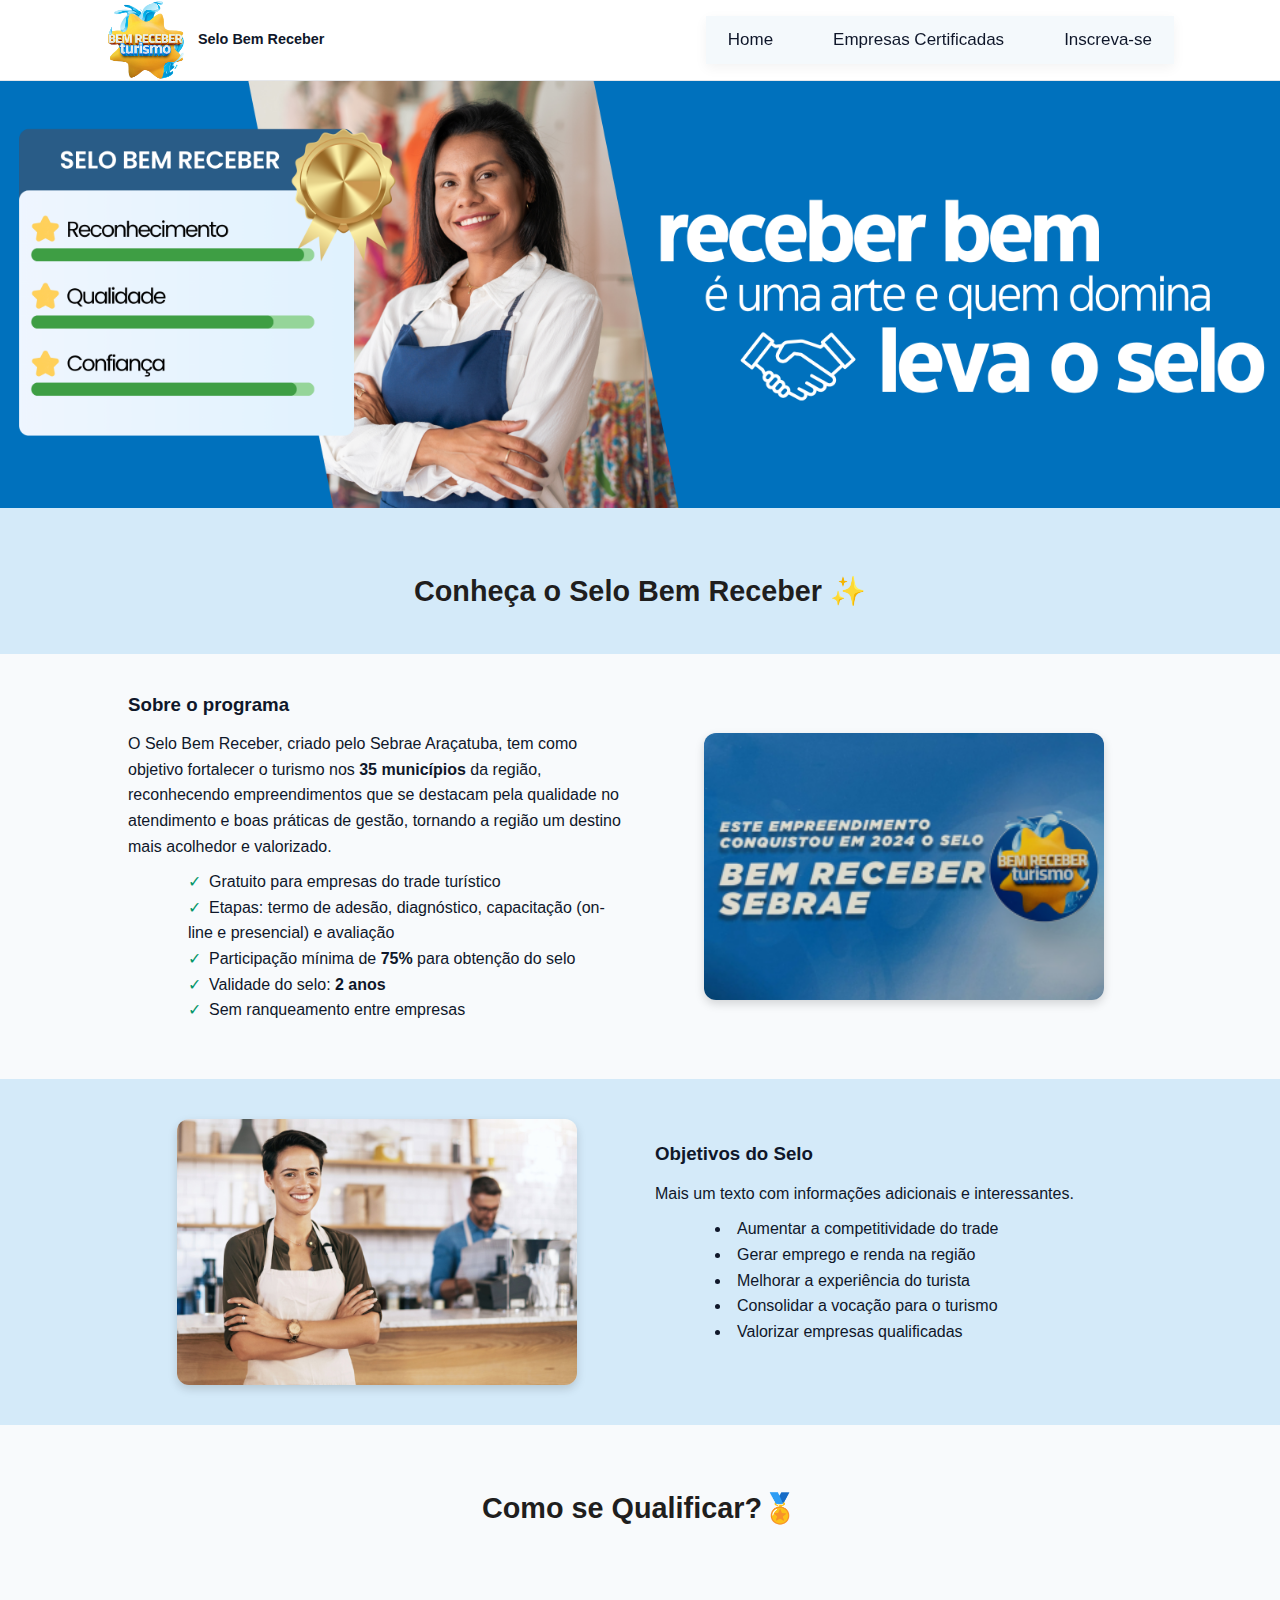
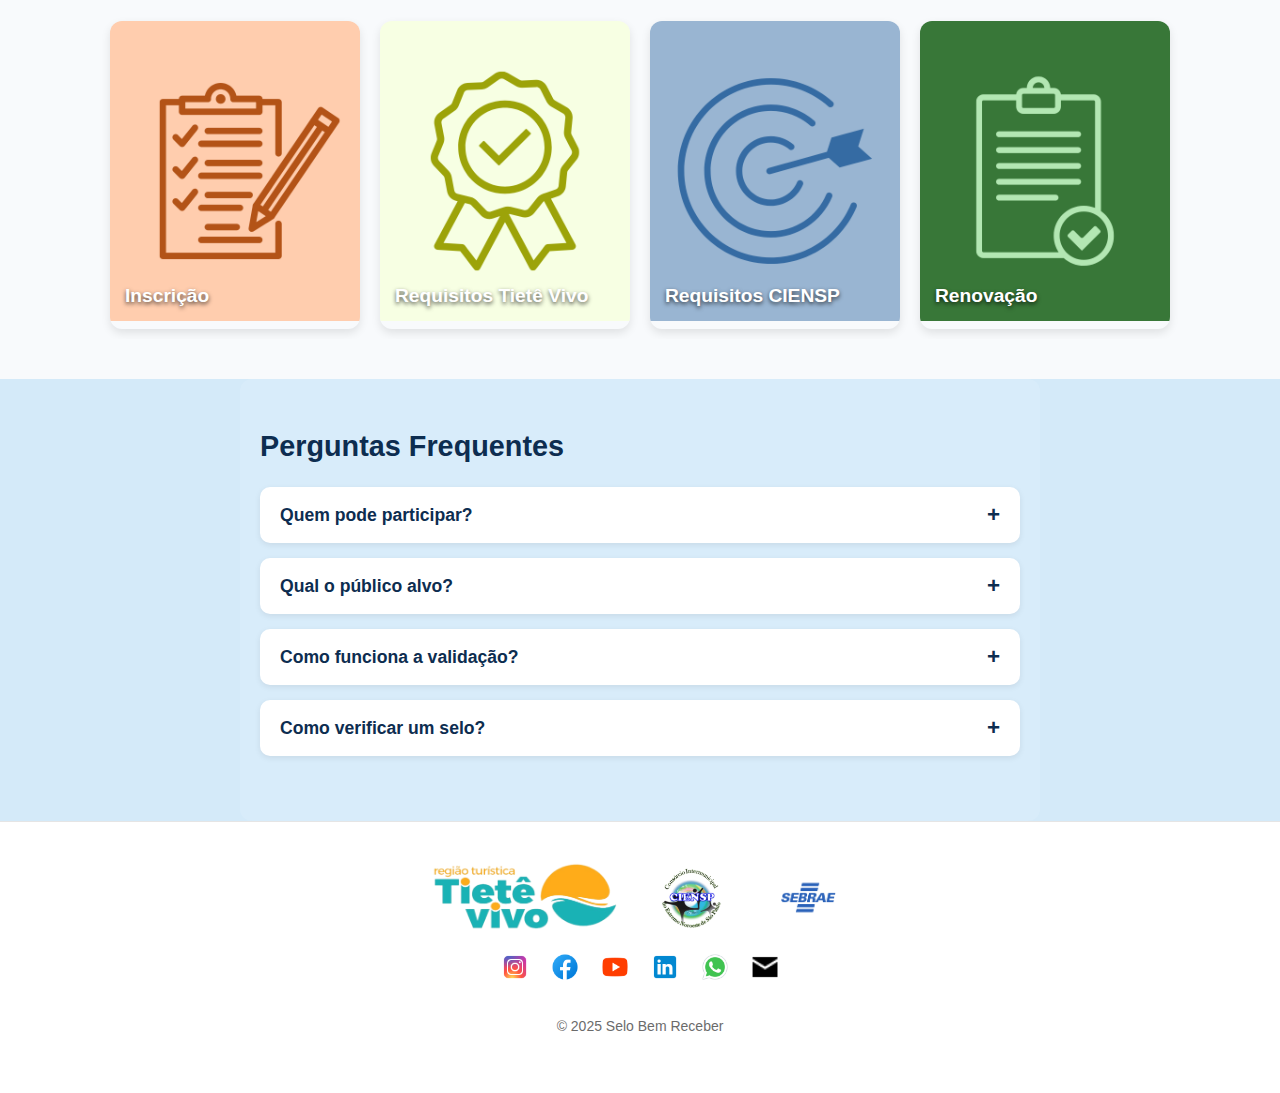
<file: index.html>
<!doctype html>
<html lang="pt-BR">
<head>
  <meta charset="utf-8" />
  <meta name="viewport" content="width=device-width, initial-scale=1" />
  <title>Selo Bem Receber — Sebrae Araçatuba</title>
  <meta name="description" content="Programa gratuito que chancela empresas do trade turístico com foco em qualidade de atendimento. Lista de empresas seladas, inscrição e FAQ." />
  <link rel="stylesheet" href="styles.css" />
  <link rel="icon" href="../logo-selo.png" type="image/svg+xml" />
</head>
<script>
  window.addEventListener("scroll", function() {
    const nav = document.querySelector("nav");
    nav.classList.toggle("scrolled", window.scrollY > 50);
  });
</script>

 


<body>

  <header class="site-header">
    <div class="container header-inner">
      <div class="brand">
        <img src="assets/logoselo.png" alt="Logo do Selo Bem Receber" class="brand-logo" />
        <div class="brand-text">
          <strong>Selo Bem Receber</strong>
        </div>
      </div>
      <nav class="main-nav" aria-label="Navegação principal">
        <button class="menu-toggle" aria-expanded="false" aria-controls="menu">☰</button>
        <ul id="menu">
          <li><a href="index.html">Home</a></li>
          <li><a href="empresas.html">Empresas Certificadas</a></li>
          <li><a href="contato.html">Inscreva-se</a></li>
        </ul>
      </nav>
    </div>
  </header>

  <main id="conteudo">
   <div class="hero">
  <img src="assets/banner_desk.png" alt="Banner desktop" class="banner-desktop">
  <img src="assets/banner_mobile.png" alt="Banner mobile" class="banner-mobile">
</div>



<!-- FRASE CENTRAL -->
 
<div class="bloco-azul">
  <div class="frase-central">
    Conheça o Selo Bem Receber ✨
  </div>
</div>

  <!-- PRIMEIRO BLOCO -->

  <div class="bloco">
    <div class="texto-bloco">
      <h3>Sobre o programa</h3>
      <p>
         O Selo Bem Receber, criado pelo Sebrae Araçatuba, tem como objetivo fortalecer o turismo nos
          <strong>35 municípios</strong> da região, reconhecendo empreendimentos que se destacam pela 
       qualidade no atendimento e boas práticas de gestão, tornando a região um destino mais acolhedor e valorizado.
      </p>
      <ul class="checklist">
          <li>Gratuito para empresas do trade turístico</li>
          <li>Etapas: termo de adesão, diagnóstico, capacitação (on-line e presencial) e avaliação</li>
          <li>Participação mínima de <strong>75%</strong> para obtenção do selo</li>
          <li>Validade do selo: <strong>2 anos</strong></li>
          <li>Sem ranqueamento entre empresas</li>
      </ul>
    </div>
    <div class="imagem-bloco">
      <img src="assets/empreendimento.png" alt="escritorio">
    </div>
  </div>

<div class="bloco-azul">
  <!-- SEGUNDO BLOCO (INVERTIDO) -->
  <div class="bloco bloco-invertido" style="flex-direction: row-reverse;">
    <div class="texto-bloco">
      <h3>Objetivos do Selo</h3>
      <p>Mais um texto com informações adicionais e interessantes.</p>
      <ul>
        <li>Aumentar a competitividade do trade</li>
        <li>Gerar emprego e renda na região</li>
        <li>Melhorar a experiência do turista</li>
        <li>Consolidar a vocação para o turismo</li>
        <li>Valorizar empresas qualificadas</li>
      </ul>
    </div>
    <div class="imagem-bloco">
      <img src="assets/objetivo.png" alt="cidade de birigui">
    </div>
  </div>
</div>
<!---------------------------------------------------------------------------------------------------------
    <section id="sobre" class="section">
      <div class="container">
        <h2>Sobre o Programa</h2>
          <div class="grid two">
            <div class="sobre-bg">
              <article class="sobre bg ">
                <p>
                  O Selo Bem Receber foi desenvolvido pelo Sebrae Araçatuba com apoio da Tietê Vivo
                  para fomentar a governança e apoiar o desenvolvimento do turismo em 
                  <strong>35 municípios</strong> da região.
                </p>
                </article>
                <ul>
                  <li>Gratuito para empresas do trade turístico</li>
                  <li>Etapas: termo de adesão, diagnóstico, capacitação (on-line e presencial) e avaliação</li>
                  <li>Participação mínima de <strong>75%</strong> para obtenção do selo</li>
                  <li>Validade do selo: <strong>2 anos</strong></li>
                  <li>Sem ranqueamento entre empresas</li>
                </ul>
                </div>
            

              <div class="card-note">
                <article class=" card note">
                  <h3>Objetivos</h3>
                  <ul>
                    <li>Aumentar a competitividade do trade</li>
                    <li>Gerar emprego e renda na região</li>
                    <li>Melhorar a experiência do turista</li>
                    <li>Consolidar a vocação para o turismo</li>
                    <li>Valorizar empresas qualificadas</li>
                  </ul>
                </article>
              </div>

            </div>
          </div>

      </div>
    </section>

    <section id="empresas" class="section">
      <div class="container">
        <header class="section-header">
          <h2>Empresas Certificadas</h2>
          <p>Busque por cidade, categoria, nome ou CNPJ. Clique em “Como chegar” para abrir no mapa.</p>
        </header>

        <div class="filters">
          <div class="filter">
            <label for="f-cidade">Cidade</label>
            <select id="f-cidade">
              <option value="">Todas</option>
            </select>
          </div>
          <div class="filter">
            <label for="f-chancela">Categoria</label>
            <select id="f-chancela">
              <option value="">Todas</option>
            </select>
          </div>
          <div class="filter">
            <label for="f-validade">Validade</label>
            <select id="f-validade">
              <option value="">Todas</option>
              <option value="validos">Válidos</option>
              <option value="expirados">Expirados</option>
            </select>
          </div>
          <div class="filter grow">
            <label for="f-busca">Busca por nome/CNPJ</label>
            <input id="f-busca" type="search" placeholder="Ex.: Pousada Sol, 12.345.678/0001-99" />
          </div>
          <button id="btn-limpar" class="btn ghost small">Limpar filtros</button>
        </div>

        <div id="empresas-grid" class="grid three" aria-live="polite"></div>

        <p id="empresas-vazio" class="muted" hidden>Nenhum resultado encontrado. Ajuste os filtros.</p>
      </div>
      <div style="text-align: center; margin-top: 2rem;">
      <a href="empresas.html" class="btn primary">Ver todas as empresas certificadas</a>
    </div>
    </section>


    <section id="verificacao" class="section alt">
      <div class="container">
        <h2>Verificação de Autenticidade</h2>
        <p>Digite o <strong>CNPJ</strong> ou o <strong>nome da empresa</strong> para verificar se o selo está ativo.</p>
        <form id="verifica-form" class="verify-form" aria-label="Verificação de selo">
          <input id="verifica-input" type="search" placeholder="CNPJ (00.000.000/0000-00) ou nome" required />
          <button class="btn primary" type="submit">Verificar</button>
        </form>
        <div id="verifica-resultado" class="verify-result" role="status" aria-live="polite"></div>
      </div>
    </section>
  ------------------------------------------------------->
  
     <div class="frase-central">
      Como se Qualificar?🏅
    </div>
   <section class="carousel">
   
  <div class="carousel-container">
    <div class="cardi">
      <img src="assets/inscricao.png" alt="Inscrição">
      <div class="overlay">
        <p>A inscrição corresponde à primeira fase do processo do Selo, que inclui o preenchimento do Termo de Adesão e a realização de um diagnóstico inicial da empresa.
</p>
      </div>
      <h3>Inscrição</h3>
    </div>

    <div class="cardi">
      <img src="assets/requisitos.png" alt="Requisitos">
      <div class="overlay">
        <p>Pela Agência, os pontos essenciais são: atendimento cordial, ambiente limpo e organizado, acessibilidade básica, e participação nas ações da região, incluindo divulgação dos materiais oficiais da IGR.</p>
      </div>
      <h3>Requisitos Tietê Vivo</h3>
    </div>

    <div class="cardi">
      <img src="assets/requisitos1.png" alt="Requisitos">
      <div class="overlay">
        <p>CIENSP, os requisitos obrigatórios envolvem estar regularizado (CNPJ, alvará, bombeiros quando necessário), manter boas práticas de higiene e segurança, e cumprir normas como exposição de preços, atendimento adequado e, quando aplicável, CADASTUR</p>
      </div>
      <h3>Requisitos CIENSP</h3>
    </div>

    <div class="cardi">
      <img src="assets/renovacao.png" alt="Renovação">
      <div class="overlay">
        <p>O Selo será recebido anualmente, podendo ser renovado mediante a atualização das capacitações e análise dos critérios.</p>
      </div>
      <h3>Renovação</h3>
    </div>
  </div>
</section>

<div class="bloco-azul">
<section class="faq-section">
  <h2>Perguntas Frequentes</h2>

  <div class="faq">
    <div class="faq-item">
      <button class="faq-question">
        Quem pode participar?
        <span class="icon">+</span>
      </button>
      <div class="faq-answer">
        <p>Podem participar empresas e empreendimentos do setor turístico da região de Araçatuba que estejam formalizados e que cumpram os requisitos, capacitações e diagnósticos definidos pelo programa.</p>
      </div>
    </div>

    <div class="faq-item">
      <button class="faq-question">
        Qual o público alvo?
        <span class="icon">+</span>
      </button>
      <div class="faq-answer">
        <p>O público-alvo são os negócios ligados ao turismo, incluindo segmentos como:
Turismo Rural, Náutico, de Lazer, Pesca, Cicloturismo, Turismo de Compras, Turismo Gastronômico, Turismo de Eventos, Turismo Esportivo, Turismo de Estudos, entre outros citados no mapa turístico da região.</p>
      </div>
    </div>

    <div class="faq-item">
      <button class="faq-question">
        Como funciona a validação?
        <span class="icon">+</span>
      </button>
      <div class="faq-answer">
        <p>A validação acontece em três etapas: inscrição e diagnóstico inicial, cumprimento dos requisitos com participação nas capacitações e, por fim, um diagnóstico final para confirmar a conformidade. Após isso, a empresa recebe o Selo, que pode ser renovado anualmente.</p>
      </div>
    </div>

    <div class="faq-item">
      <button class="faq-question">
        Como verificar um selo?
        <span class="icon">+</span>
      </button>
      <div class="faq-answer">
        <p>A verificação é feita pela identificação da placa do selo no estabelecimento e pela divulgação em canais digitais. As empresas certificadas também podem ser consultadas em listas oficiais divulgadas pelo Sebrae e parceiros.</p>
      </div>
    </div>
  </div>
</section>




<footer class="footer">
  <div class="footer-parceiros">
      <img src="assets/tietevivo_logo.png" alt="Parceiro 1">
      <img src="assets/ciensp_logo.jpg" alt="Parceiro 2">
      <img src="assets/sebrae_logo.webp" alt="Parceiro 3">
  </div>
  
  <div class="footer-social">
      <a href="#"><img src="assets/instagram.png" alt="Instagram"></a>
      <a href="#"><img src="assets/facebook.png" alt="Facebook"></a>
      <a href="#"><img src="assets/youtube.png" alt="YouTube"></a>
      <a href="#"><img src="assets/linkedin.png" alt="LinkedIn"></a>
      <a href="#"><img src="assets/whatsapp.png" alt="WhatsApp"></a>
      <a href="#"><img src="assets/Email.png" alt="Email"></a>
  </div>

    <p class="footer-copy">© 2025 Selo Bem Receber</p>
</footer>



<!-- PERGUNTAS - FAQ -->
 
  <script type="module" src="js/app.js"></script>
   <script>
  window.addEventListener("scroll", function() {
    const nav = document.querySelector("nav");
    nav.classList.toggle("scrolled", window.scrollY > 50);
  });
</script>

 <script>
  document.addEventListener("DOMContentLoaded", () => {
    const faqItems = document.querySelectorAll(".faq-item");

    faqItems.forEach(item => {
      const btn = item.querySelector(".faq-question");

      btn.addEventListener("click", () => {
        const isActive = item.classList.contains("active");

        // Fecha todos os outros
        faqItems.forEach(i => i.classList.remove("active"));

        // Abre o clicado se não estava aberto
        if (!isActive) item.classList.add("active");
      });
    });
  });
</script>

</body>
</html>
</file>
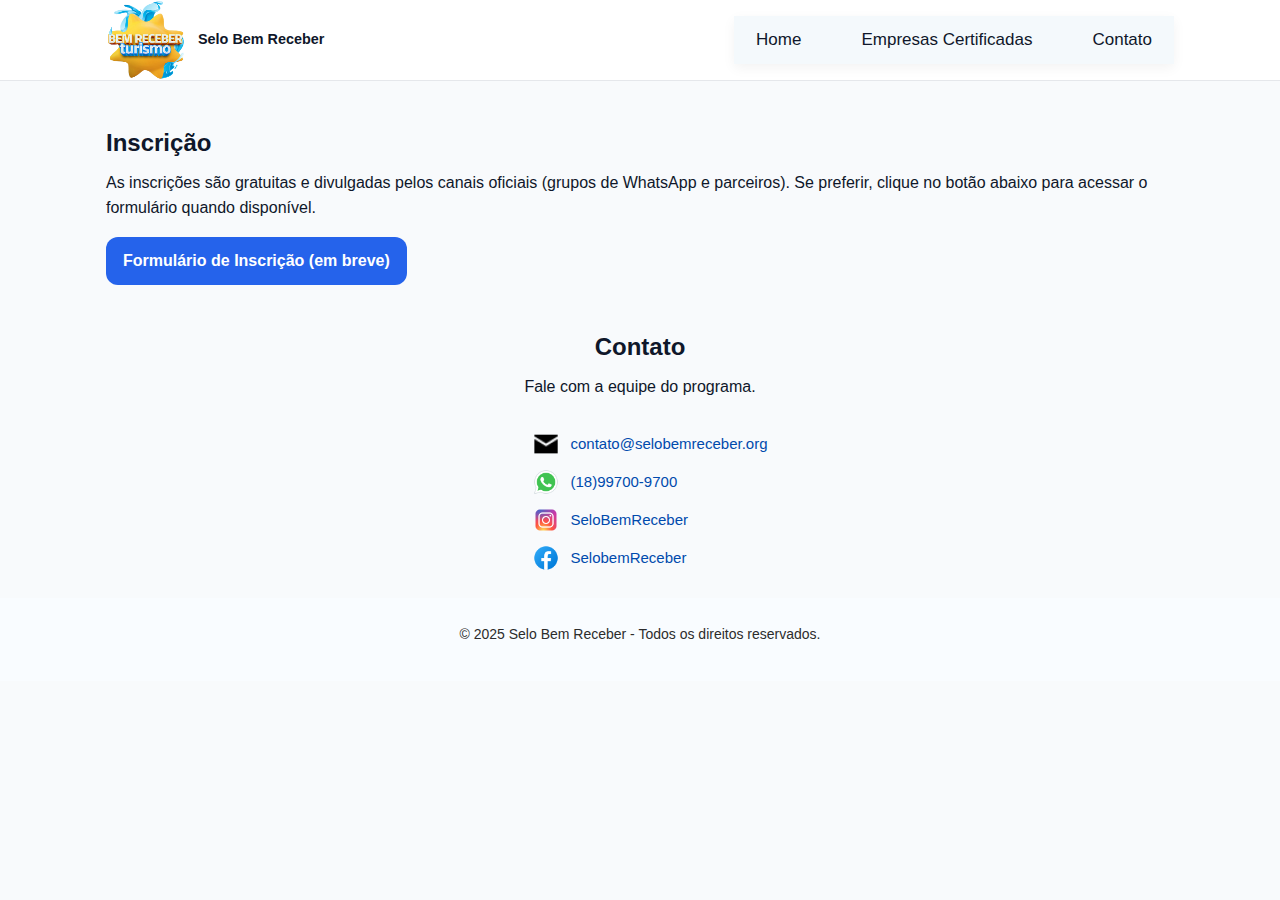
<file: contato.html>
<!doctype html>
<html lang="pt-BR">
<head>
  <meta charset="utf-8" />
  <meta name="viewport" content="width=device-width, initial-scale=1" />
  <title>Selo Bem Receber — Sebrae Araçatuba</title>
  <meta name="description" content="Programa gratuito que chancela empresas do trade turístico com foco em qualidade de atendimento. Lista de empresas seladas, inscrição e FAQ." />
  <link rel="stylesheet" href="styles.css" />
  <link rel="icon" href="../logo-selo.png" type="image/svg+xml" />
</head>
<script>
  window.addEventListener("scroll", function() {
    const nav = document.querySelector("nav");
    nav.classList.toggle("scrolled", window.scrollY > 50);
  });
</script>

<body>

  <header class="site-header">
    <div class="container header-inner">
      <div class="brand">
        <img src="assets/logoselo.png" alt="Logo do Selo Bem Receber" class="brand-logo" />
        <div class="brand-text">
          <strong>Selo Bem Receber</strong>
        </div>
      </div>
      <nav class="main-nav" aria-label="Navegação principal">
        <button class="menu-toggle" aria-expanded="false" aria-controls="menu">☰</button>
        <ul id="menu">
          <li><a href="index.html">Home</a></li>
          <li><a href="empresas">Empresas Certificadas</a></li>
          <li><a href="contato.html">Contato</a></li>
        </ul>
      </nav>
    </div>
  </header>

  <main id="conteudo">
    <section class="hero">
      <div class="container hero-inner">
        
        <div class="hero-copy">
         
          </div>
        </div>
      </div>
    </section>

    <section id="inscricao" class="section">
      <div class="container">
        <h2>Inscrição</h2>
        <p>As inscrições são gratuitas e divulgadas pelos canais oficiais (grupos de WhatsApp e parceiros).
           Se preferir, clique no botão abaixo para acessar o formulário quando disponível.</p>
        <a class="btn primary" href="#" aria-disabled="true">Formulário de Inscrição (em breve)</a>
      </div>
    </section>


 <section id="contato">
  <h2>Contato</h2>
  <p>Fale com a equipe do programa.</p>

  <ul class="social-links">

    <li>
      <a href="contato@selobemreceber.org" target="_blank">
        <img src="assets/Email.png" alt="E-mail"> contato@selobemreceber.org
      </a>
    </li>
    <li>
      <a href="https://wa.me/5511999999999" target="_blank">
        <img src="assets/whatsapp.png" alt="WhatsApp"> (18)99700-9700
      </a>
    </li>
    <li>
      <a href="https://www.instagram.com/seu_perfil" target="_blank">
        <img src="assets/instagram.png" alt="Instagram"> SeloBemReceber
      </a>
    </li>
    <li>
      <a href="https://www.facebook.com/seu_perfil" target="_blank">
        <img src="assets/facebook.png" alt="Facebook"> SelobemReceber
      </a>
    </li>
  </ul>
</section>


  <footer>
  <p>© 2025 Selo Bem Receber - Todos os direitos reservados.</p>
</footer>

  <script type="module" src="js/app.js"></script>
</body>
</html>

<script>
  window.addEventListener("scroll", function() {
    const nav = document.querySelector("nav");
    nav.classList.toggle("scrolled", window.scrollY > 50);
  });
</script>
</file>
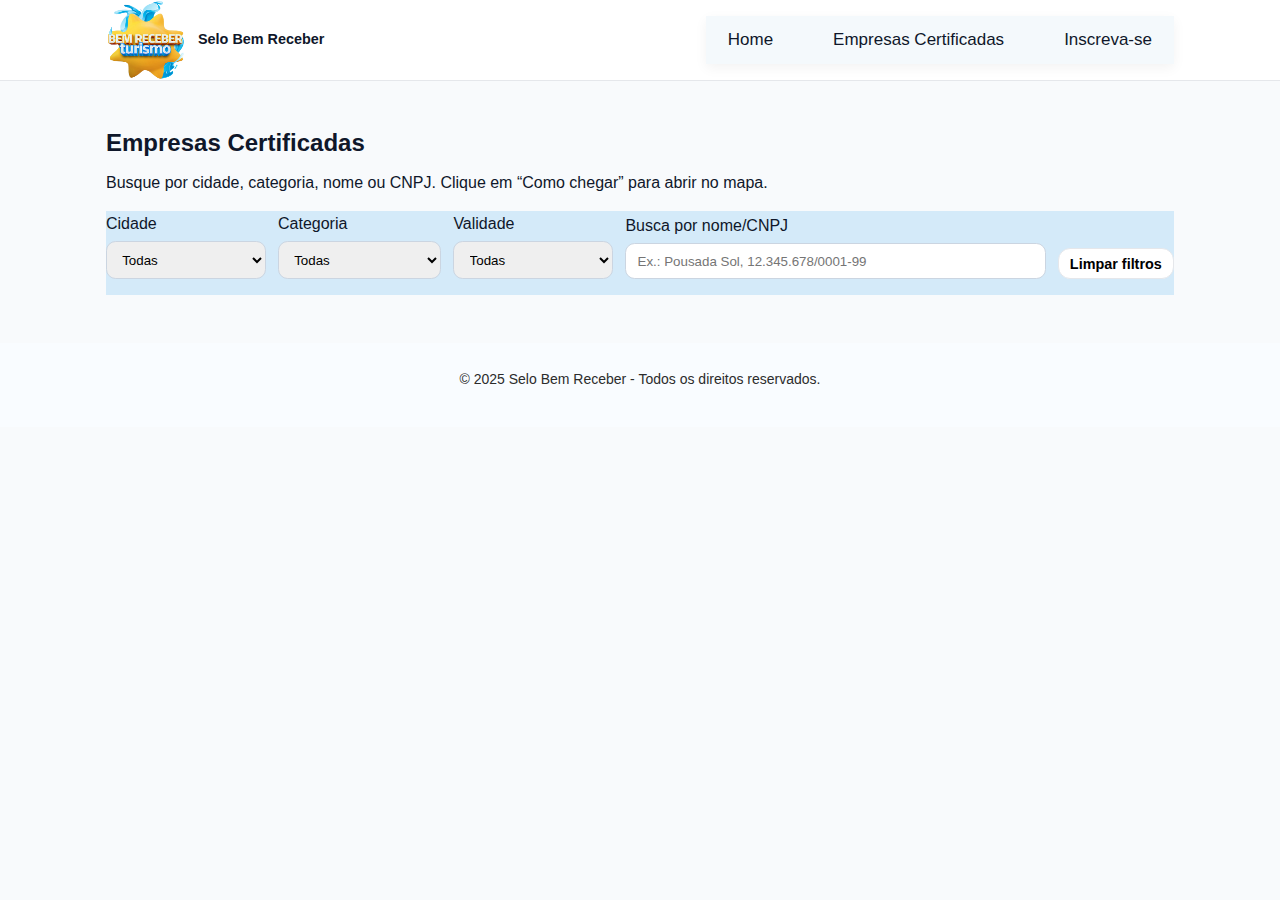
<file: empresas.html>
<!doctype html>
<html lang="pt-BR">
<head>
  <meta charset="utf-8" />
  <meta name="viewport" content="width=device-width, initial-scale=1" />
  <title>Selo Bem Receber — Sebrae Araçatuba</title>
  <meta name="description" content="Programa gratuito que chancela empresas do trade turístico com foco em qualidade de atendimento. Lista de empresas seladas, inscrição e FAQ." />
  <link rel="stylesheet" href="styles.css" />
  <link rel="icon" href="../logo-selo.png" type="image/svg+xml" />
</head>
<script>
  window.addEventListener("scroll", function() {
    const nav = document.querySelector("nav");
    nav.classList.toggle("scrolled", window.scrollY > 50);
  });
</script>

<body>

  
  <header class="site-header">
    <div class="container header-inner">
      <div class="brand">
        <img src="assets/logoselo.png" alt="Logo do Selo Bem Receber" class="brand-logo" />
        <div class="brand-text">
          <strong>Selo Bem Receber</strong>
        </div>
      </div>
      <nav class="main-nav" aria-label="Navegação principal">
        <button class="menu-toggle" aria-expanded="false" aria-controls="menu">☰</button>
        <ul id="menu">
          <li><a href="index.html">Home</a></li>
          <li><a href="empresas.html">Empresas Certificadas</a></li>
          <li><a href="contato.html">Inscreva-se</a></li>
        </ul>
      </nav>
    </div>
  </header>

  <main id="conteudo">
    <section class="hero">
      <div class="container hero-inner">
        
        <div class="hero-copy">
         
          </div>
        </div>
      </div>
    </section>

    
    <section id="empresas" class="section">
      <div class="container">
        <header class="section-header">
          <h2>Empresas Certificadas</h2>
          <p>Busque por cidade, categoria, nome ou CNPJ. Clique em “Como chegar” para abrir no mapa.</p>
        </header>
<div class="bloco-azul">
        <div class="filters">
          <div class="filter">
            <label for="f-cidade">Cidade</label>
            <select id="f-cidade">
              <option value="">Todas</option>
            </select>
          </div>
          <div class="filter">
            <label for="f-chancela">Categoria</label>
            <select id="f-chancela">
              <option value="">Todas</option>
            </select>
          </div>
          <div class="filter">
            <label for="f-validade">Validade</label>
            <select id="f-validade">
              <option value="">Todas</option>
              <option value="validos">Válidos</option>
              <option value="expirados">Expirados</option>
            </select>
          </div>
          <div class="filter grow">
            <label for="f-busca">Busca por nome/CNPJ</label>
            <input id="f-busca" type="search" placeholder="Ex.: Pousada Sol, 12.345.678/0001-99" />
          </div>
          <button id="btn-limpar" class="btn ghost small">Limpar filtros</button>
        </div>

        <div id="empresas-grid" class="grid three" aria-live="polite"></div>

        <p id="empresas-vazio" class="muted" hidden>Nenhum resultado encontrado. Ajuste os filtros.</p>
      </div>
    </section>
    </div>

  <footer>
  <p>© 2025 Selo Bem Receber - Todos os direitos reservados.</p>
</footer>

  <script type="module" src="js/app.js"></script>
</body>
</html>

<script>
  window.addEventListener("scroll", function() {
    const nav = document.querySelector("nav");
    nav.classList.toggle("scrolled", window.scrollY > 50);
  });
</script>
</file>
<file: styles.css>
* { box-sizing: border-box; }
html, body { margin: 0; padding: 0; }
:root{
  --bg: #0f172a;
  --bg-alt: #111827;
  --text: #0f172a;
  --muted: #6b7280;
  --primary: #2563eb;
  --primary-600:#1d4ed8;
  --ring: rgba(37,99,235,.3);
  --success:#059669;
  --warn:#b45309;
  --danger:#b91c1c;
}

body {
  font-size: 16px;
  line-height: 1.6;
  font-family: Arial, sans-serif !important;
  color: var(--text);
  background: #f8fafc;
}
.nowrap{ white-space: nowrap; }
.container{ max-width: 1100px; margin: 0 auto; padding: 0 1rem; }
.section{ padding: 3rem 0; }
.section.alt{ background: #f1f5f9; }
.section-header{ margin-bottom: 1rem; }
h1,h2,h3{ line-height: 1.2; margin: 0 0 .75rem; }
p{ margin: .5rem 0 1rem; }
ul{ margin: .25rem 0 1rem 1.25rem; }
.muted{ color: var(--muted); }


/* ====== Header ====== */
.site-header{
  position: sticky; top:0; z-index: 20;
  background: #fff; border-bottom: 1px solid #e5e7eb;
}
.header-inner{
  display:flex; align-items:center; justify-content:space-between; gap:.75rem;
  min-height: 64px;
}
.brand{ display:flex; gap:.75rem; align-items:center; }
.brand-logo{ width: 80px; height: 80px; }
.brand-text{ display:flex; flex-direction:column; font-size:.9rem; }
.main-nav ul{ list-style:none; display:flex; gap:1rem; margin:0; padding:0; }
.main-nav a{ text-decoration:none; color: var(--text); padding:.5rem .25rem; border-radius:.5rem; }
.main-nav a:hover{ outline:2px solid var(--ring); outline-offset:2px; }
.menu-toggle{ display:none; }

/* ======== MENU INTERATIVO COM FUNDO BRANCO ======== */
nav {
  background-color: #f4f9fc; /* azul clarinho */
  padding: 10px 0; /* diminui o espaço acima/abaixo do menu */
  position: sticky;
  top: 0;
  z-index: 1000;
  box-shadow: 0 4px 12px rgba(0, 0, 0, 0.05);
  transition: background 0.3s ease-in-out;
}

/* Centralização do menu */
nav ul {
  display: flex;
  justify-content: center;
  list-style: none;
  margin: 0;
  padding: 0;
}

nav ul li {
  margin: 0 18px;
}

nav ul li a {
  position: relative;
  text-decoration: none;
  font-size: 17px;
  font-weight: 500;
  color: #0a0a0a;
  padding: 8px 14px;
  border-radius: 8px;
  transition: all 0.3s ease;
}

/* Efeito hover suave */
nav ul li a:hover {
  background-color: rgba(37, 99, 235, 0.1); /* leve toque de azul translúcido */
  color: #2563eb;
  transform: scale(1.05);
}

/* Linha animada sob o item */
nav ul li a::after {
  content: "";
  position: absolute;
  left: 0;
  bottom: -5px;
  width: 0%;
  height: 2px;
  background-color: #2563eb;
  transition: width 0.3s ease;
}

nav ul li a:hover::after {
  width: 100%;
}

/* Responsivo */
@media (max-width: 768px) {
  nav ul {
    flex-direction: column;
    gap: 10px;
  }
}


/* ---- SEÇÃO DE CONTATO ---- */

#contato {
  text-align: center;
}

.social-links {
  display: inline-block;
  text-align: left;
}

/* ---- LINKS DAS REDES SOCIAIS ---- */
.social-links {
  list-style: none;
  padding: 0;
}

.social-links li {
  margin: 10px 0;
}

.social-links a {
  text-decoration: none;
  color: #004aad;
  font-size: 15px;
  display: flex;
  align-items: center;
  gap: 10px;
  transition: color 0.3s ease;
}

.social-links a:hover {
  color: #0077ff;
}

.social-links img {
  width: 28px;
  height: 28px;
  border-radius: 6px; /* opcional */
  transition: transform 0.2s ease;
}

.social-links a:hover img {
  transform: scale(1.1);
}

#contato {
  text-align: center;
}

.social-links {
  display: inline-block;
  text-align: left;
}


/* ====== Hero ====== */
.hero {
  position: relative;
  width: 100%;
  overflow: hidden;
}

.hero img {
  width: 100%;
  height: auto;
  display: block;
  object-fit: cover; /* Mantém a proporção sem distorcer */
}

/* Mostra o banner desktop por padrão */
.hero img.banner-desktop {
  display: block;
}

.hero img.banner-mobile {
  display: none;
}

.hero-inner {
  position: absolute;
  top: 50%;
  left: 50%;
  transform: translate(-50%, -50%);
  color: white;
  text-align: center;
  padding: 0 1rem;
}

.hero-copy { max-width: 700px; }
.hero-cta { display: flex; gap: .75rem; margin-top: 1rem; }


/* ====== Buttons ====== */
.btn{
  display:inline-flex; align-items:center; justify-content:center; gap:.5rem;
  border-radius: .75rem; padding:.65rem 1rem; border:1px solid transparent;
  text-decoration:none; font-weight:600; cursor:pointer;
}
.btn.small{ padding:.4rem .7rem; font-size:.9rem; }
.btn.primary{ background: var(--primary); color:#fff; }
.btn.primary:hover{ background: var(--primary-600); }
.btn.ghost{ background: #fff; border-color:#e5e7eb; }
.btn.ghost:hover{ background:#f9fafb; }

/* ====== Cards & grids ====== */
.sobre{
  background: var(--card);
  border-radius: 1rem; box-shadow: 0 6px 24px rgba(2,6,23,.05);
  padding: 1rem;
}
.container h2{
  text-align: justify !important;
}
.card{
  border-radius: 1rem; box-shadow: 0 6px 24px rgba(2,6,23,.05);
  padding: 4.2rem;
}
.card.note h3{ margin-bottom:.5rem; }
.grid{ display:grid; gap: 1rem; }
.grid.two{ grid-template-columns: repeat(2, minmax(0,1fr)); }
.grid.three{ grid-template-columns: repeat(3, minmax(0,1fr)); }

.filters{
  display:flex; gap:.75rem; flex-wrap:wrap; align-items:flex-end; margin-bottom: 1rem;
}
.filter{ display:flex; flex-direction:column; gap:.25rem; min-width: 160px; }
.filter.grow{ flex:1; min-width: 240px; }
input[type="search"], input[type="text"], select{
  padding:.6rem .7rem; border:1px solid #cbd5e1; border-radius:.6rem;
  outline: none;
}
input:focus, select:focus{ border-color: var(--primary); box-shadow: 0 0 0 4px var(--ring); }

.company-card{ display:flex; flex-direction:column; gap:.5rem; }
.company-card header{ display:flex; justify-content:space-between; align-items:flex-start; gap:.5rem; }
.badge{
  font-size:.75rem; padding:.15rem .5rem; border-radius:.5rem; border:1px solid #e5e7eb;
  background:#f8fafc;
}
.badge.valid{ background:#ecfdf5; border-color:#a7f3d0; }
.badge.expired{ background:#fff7ed; border-color:#fed7aa; }

.company-meta{ color: var(--muted); font-size:.9rem; display:flex; gap:1rem; flex-wrap:wrap; }
.company-actions{ display:flex; gap:.5rem; margin-top:.25rem; }


/* ====== GRID PADRÃO (duas colunas de mesmo tamanho) ====== */
.grid.two {
  display: grid;
  grid-template-columns: 1fr 1fr; /* duas colunas iguais */
  gap: 2rem;
  align-items: stretch; /* força mesma altura dos blocos */
}

/* ====== BLOCO PADRÃO COM FUNDO BRANCO TRANSLÚCIDO ====== */
/* Aplica o mesmo estilo-base às duas seções */
.sobre-bg,
.card-note {
  position: relative;
  background-repeat: no-repeat;
  background-position: center center;
  background-size: cover;
  padding: 2rem;
  border-radius: 2rem;
  color: black;
  overflow: hidden;
  min-height: 100%; /* mesma altura dentro da grid */
  display: flex;
  flex-direction: column;
  justify-content: center;
}

/* Camada branca translúcida sobre a imagem (atrás do texto) */
.sobre-bg::before,
.card-note::before {
  content: "";
  position: absolute;
  inset: 0;
  background: rgba(255, 255, 255, 0); /* véu branco */
  border-radius: inherit;
  z-index: 0; /* fica atrás do texto */

}

/* Texto acima do véu branco */
.sobre-bg > *,
.card-note > * {
  position: relative;
  z-index: 1;
}






.card-note {
  background-image: url("assets/office.png");
}




/* ====== card-note (background customizado) ====== */
.card-note {
  position: relative  ;
  background: url("assets/office.png") no-repeat center center;
  background-size: cover;
  padding: 2rem;
  border-radius: 2rem;
  color:black;
  overflow: hidden;
  
}

.card-note::before {
  content: "";
  position: absolute ;
  inset: 0;
  background: rgba(255, 255, 255, 0.048);
  border-radius: inherit;
}

.card-note > * {
  position: relative;
}


/* --- Área geral do carrossel --- */
.carousel {
  width: 100%;
  padding: 40px 0;
  display: flex;
  justify-content: center;
}

.carousel-container {
  display: flex;
  gap: 20px;
  overflow-x: auto;
  scroll-behavior: smooth;
  padding: 10px;
}

/* --- Estilo dos cards --- */
.cardi {
  position: relative;
  width: 250px;
  flex-shrink: 0;
  border-radius: 12px;
  overflow: hidden;
  cursor: pointer;
  transition: transform 0.3s ease;
  box-shadow: 0 4px 10px rgba(0,0,0,0.1);
}

.cardi:hover {
  transform: scale(1.05);
}

/* --- Imagem --- */
.cardi img {
  width: 100%;
  height: 300px;
  object-fit: cover;
}

/* --- Título abaixo da imagem --- */
.cardi h3 {
  position: absolute;
  bottom: 10px;
  left: 15px;
  color: white;
  font-size: 1.2rem;
  font-weight: 600;
  text-shadow: 0 2px 4px rgba(0,0,0,0.7);
}

/* --- Overlay com texto --- */
.overlay {
  position: absolute;
  bottom: 0;
  left: 0;
  width: 100%;
  height: 100%;
  background: rgba(0,0,0,0.65);
  color: white;
  display: flex;
  align-items: center;
  justify-content: center;
  text-align: center;
  padding: 20px;
  opacity: 0;
  transition: opacity 0.4s ease;
}

.overlay p {
  font-size: 0.95rem;
  line-height: 1.4;
}

/* --- Mostrar texto ao passar o mouse --- */
.cardi:hover .overlay {
  opacity: 1;
}

/* --- Rolagem suave e ocultar barra --- */
.carousel-container::-webkit-scrollbar {
  display: none;
}

.faq-section {
    background-color: #d8ecfa;
    padding: 50px 20px;
    border-radius: 12px;
    max-width: 800px;
    margin: 0 auto;
    font-family: "Poppins", sans-serif;
  }

  .faq-section h2 {
    text-align: left;
    color: #0d2d50;
    font-size: 1.8rem;
    font-weight: 700;
    margin-bottom: 1.5rem;
  }

  .faq-item {
    margin-bottom: 15px;
    background: #fff;
    border-radius: 10px;
    box-shadow: 0 2px 6px rgba(0,0,0,0.08);
    overflow: hidden;
    transition: all 0.3s ease;
  }

  .faq-question {
    width: 100%;
    background: none;
    border: none;
    outline: none;
    text-align: left;
    padding: 15px 20px;
    font-size: 1.1rem;
    font-weight: 600;
    color: #0d2d50;
    display: flex;
    justify-content: space-between;
    align-items: center;
    cursor: pointer;
    transition: background 0.3s;
  }

  .faq-question:hover {
    background: #e7f3fc;
  }

  .faq-answer {
    max-height: 0;
    overflow: hidden;
    background-color: #f8fbff;
    transition: all 0.4s ease;
    padding: 0 20px;
  }

  .faq-answer p {
    margin: 15px 0;
    color: #333;
    line-height: 1.6;
  }

  .faq-item.active .faq-answer {
    max-height: 200px;
    padding-bottom: 15px;
  }

  .faq-item.active .icon {
    transform: rotate(45deg);
  }

  .icon {
    font-size: 1.4rem;
    color: #0d2d50;
    transition: transform 0.3s ease;
  }

/* ====== Verify ====== */
.verify-form{ display:flex; gap:.5rem; flex-wrap:wrap; }
.verify-form input{ flex:1; min-width: 260px; }
.verify-result{ margin-top: .75rem; }
.verify-ok{ color: var(--success); font-weight:600; }
.verify-warn{ color: var(--warn); font-weight:600; }
.verify-bad{ color: var(--danger); font-weight:600; }


footer {
  background-color: #f9fcff; /* fundo suave */
  text-align: center;
  padding: 20px 0;
  font-family: 'Arial', sans-serif;
  color: #1a1a1a;
}

.social-icons {
  margin-bottom: 10px;
}

.social-icons a {
  color: #000;
  font-size: 32px;
  margin: 0 10px;
  transition: transform 0.3s, color 0.3s;
  text-decoration: none; /* ← adiciona esta linha */
}

.social-icons a:hover {
  text-decoration: none;
}


/* Cores dos ícones */
.social-icons a:nth-child(1) { color: #E1306C; }   /* Instagram */
.social-icons a:nth-child(2) { color: #1877F2; }   /* Facebook */
.social-icons a:nth-child(3) { color: #25D366; }   /* WhatsApp */

/* Efeitos ao passar o mouse */
.social-icons a:hover {
  transform: scale(1.1);
  opacity: 0.9;
}

footer p {
  font-size: 14px;
  color: #2c2c2c;
  margin-top: 5px;
}



/* ====== Utilities ====== */
.checklist {
  list-style: none !important;       
}
.checklist li::before{ content: "✓"; margin-right:.5rem; color: var(--success);}

.skip-link{
  position:absolute; left:-10000px; top:auto; width:1px; height:1px; overflow:hidden;
}
.skip-link:focus{ position:static; width:auto; height:auto; padding:.4rem .6rem; background:#fff; border:1px solid #e5e7eb; border-radius:.4rem; }


/* Responsividade geral */
@media (max-width: 900px) {
  .grid.two { 
    grid-template-columns: 1fr; 
  }

  .grid.three { 
    grid-template-columns: repeat(2, minmax(0, 1fr)); 
  }

  .main-nav ul { 
    display: none; 
    position: absolute; 
    right: 1rem; 
    top: 64px; 
    background: #fff; 
    border: 1px solid #e5e7eb; 
    border-radius: .75rem; 
    padding: .5rem; 
  }

  .main-nav ul.show { 
    display: block; 
  }

  .menu-toggle { 
    display: inline-flex; 
  }

  /* Troca para o banner mobile */
  .hero img.banner-desktop {
    display: none;
  }
  .hero img.banner-mobile {
    display: block;
  }
}

/* Quando for bem pequeno (mobile menor que 580px) */
@media (max-width: 580px) {
  .grid.three {
    grid-template-columns: 1fr;
  }
}


 /* Frase central */
    .frase-central {
      text-align: center;
      padding: 60px 20px 40px;
      color: #1f1e1e;
      font-size: 1.8rem;
      font-weight: bold;
    }

    /* Blocos de conteúdo */
    .bloco {
      display: flex;
      align-items: center;
      justify-content: space-between;
      flex-wrap: wrap;
      gap: 30px;
      padding: 40px 10%;
      font-size: 16px;
    }

  .bloco-azul { 
    background-color: #d4eaf9;
    

  }


    .bloco .texto-bloco {
      flex: 1;
      min-width: 250px;
    }

    .bloco .texto-bloco h3 {
      margin-bottom: 15px;
      color: #0f172a;
    }

    .bloco .texto-bloco p {
      margin-bottom: 10px;
    }

    .bloco .texto-bloco ul {
      list-style: disc inside;
      margin-top: 10px;
    }

    .bloco .imagem-bloco {
      flex: 1;
      min-width: 250px;
      display: flex;
      justify-content: center;
    }

    .bloco .imagem-bloco img {
      width: 100%;
      max-width: 400px;
      border-radius: 12px;
      box-shadow: 0 4px 10px rgba(0,0,0,0.15);
    }

    /* Responsividade */
    @media (max-width: 768px) {
      .bloco {
        flex-direction: column;
        text-align: center;
      }

      .bloco .imagem-bloco img {
        max-width: 300px;
      }
    }

/* Rodapé branco */
.footer {
    background: #ffffff;
    color: #222;
    text-align: center;
    padding: 40px 20px;
    border-top: 1px solid #e5e5e5;
}

/* Redes sociais */
.footer-social {
    display: flex;
    justify-content: center;
    gap: 20px;
    margin-bottom: 25px;
}

.footer-social img {
    width: 30px;
    height: 30px;
    transition: transform 0.2s ease-in-out;
}

.footer-social img:hover {
    transform: scale(1.1);
}

/* Logos dos parceiros */
.footer-parceiros {
    display: flex;
    justify-content: center;
    align-items: center;
    gap: 40px;
    flex-wrap: wrap;
    margin-bottom: 20px;
}

.footer-parceiros img {
    height: 70px;
    width: auto;
    object-fit: contain;
    opacity: 0.9;
    transition: transform 0.2s ease-in-out;
}

.footer-parceiros img:hover {
    transform: scale(1.05);
    opacity: 1;
}

.footer-copy {
    font-size: 14px;
    opacity: 0.7;
    margin-top: 15px;
}
</file>
